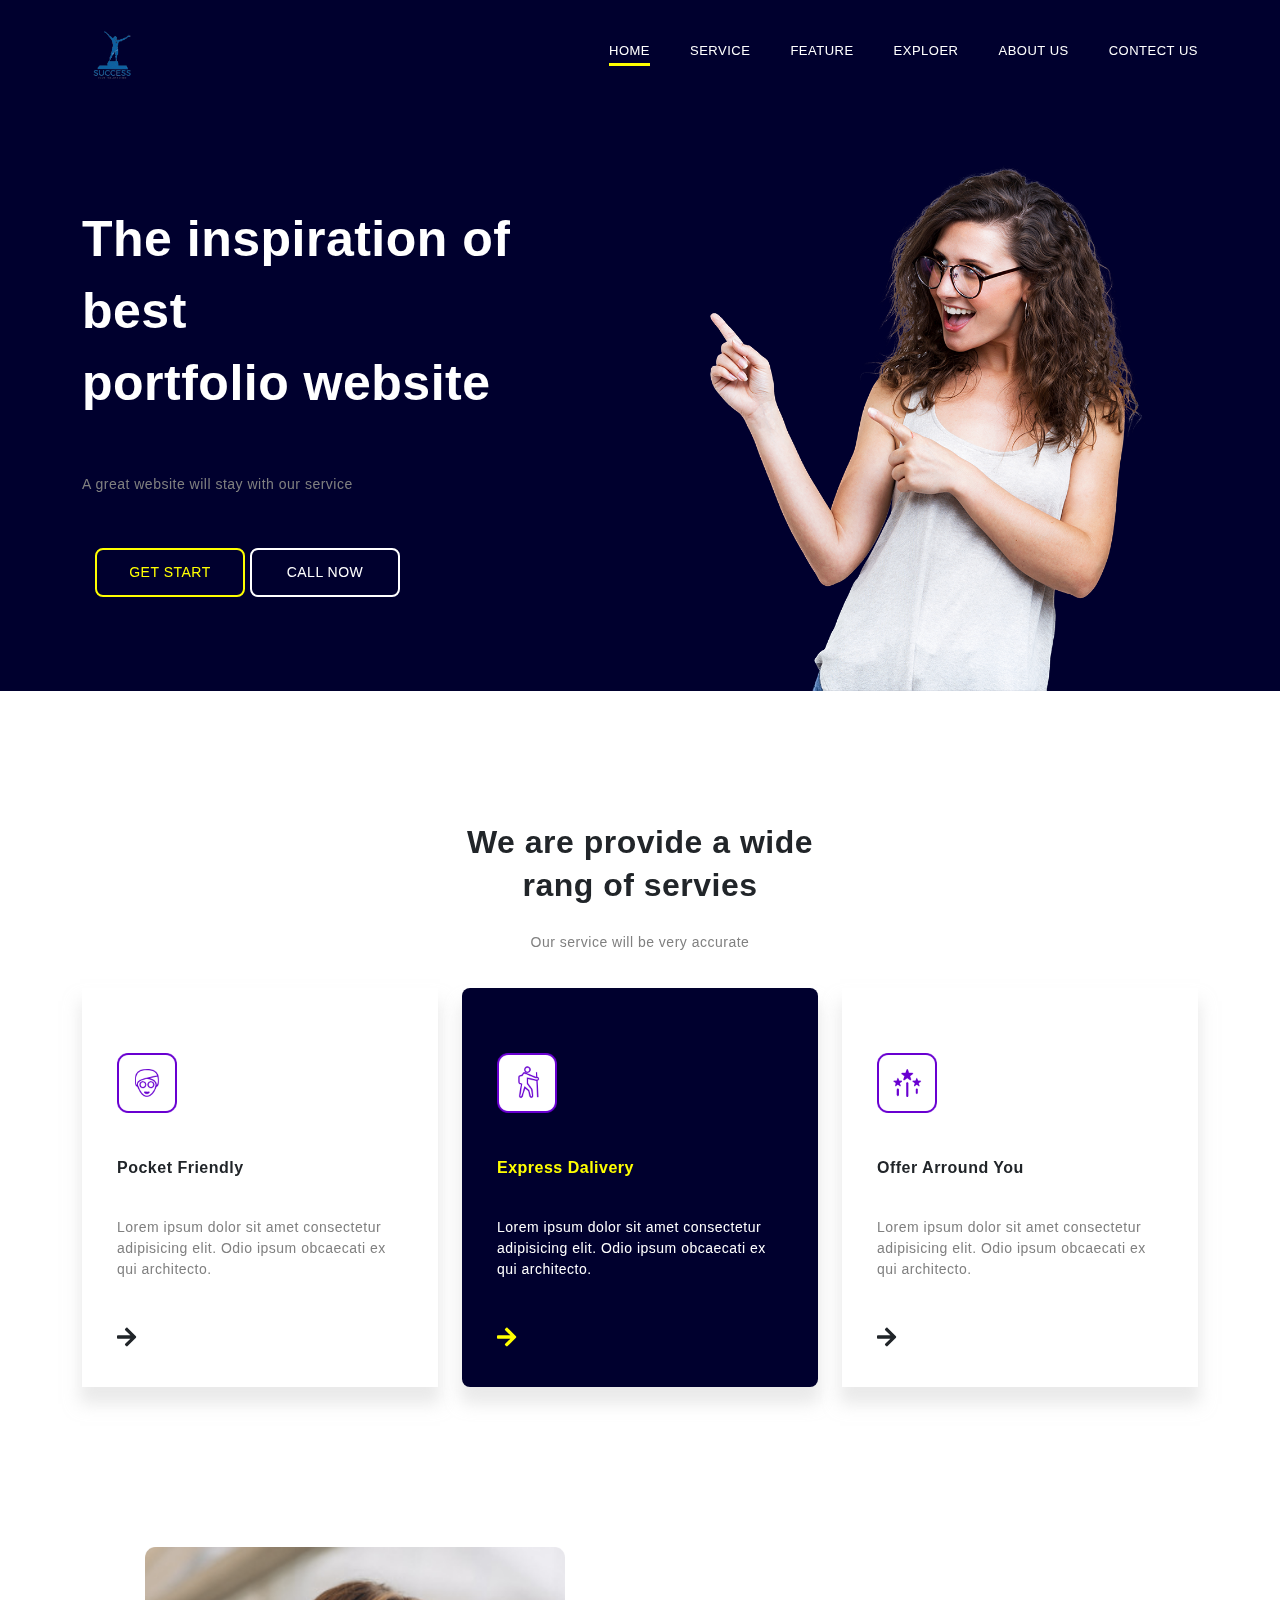
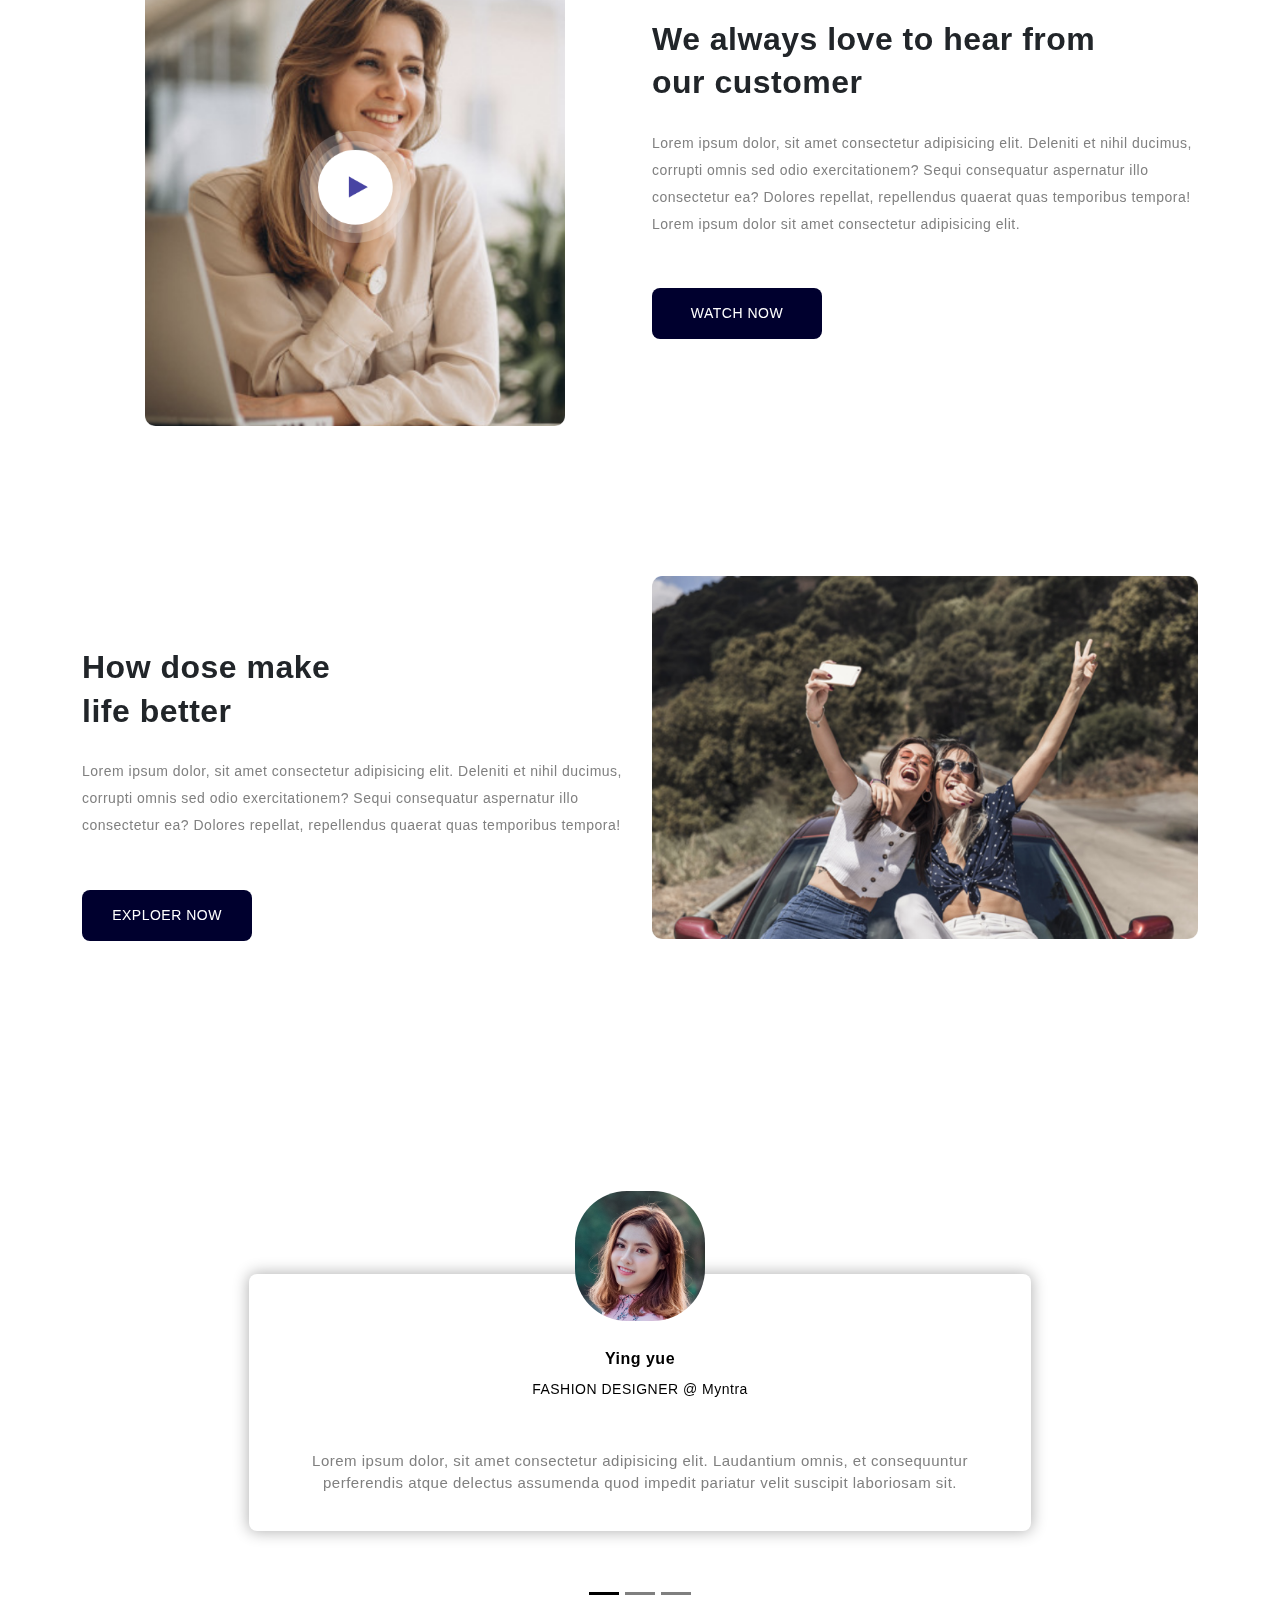
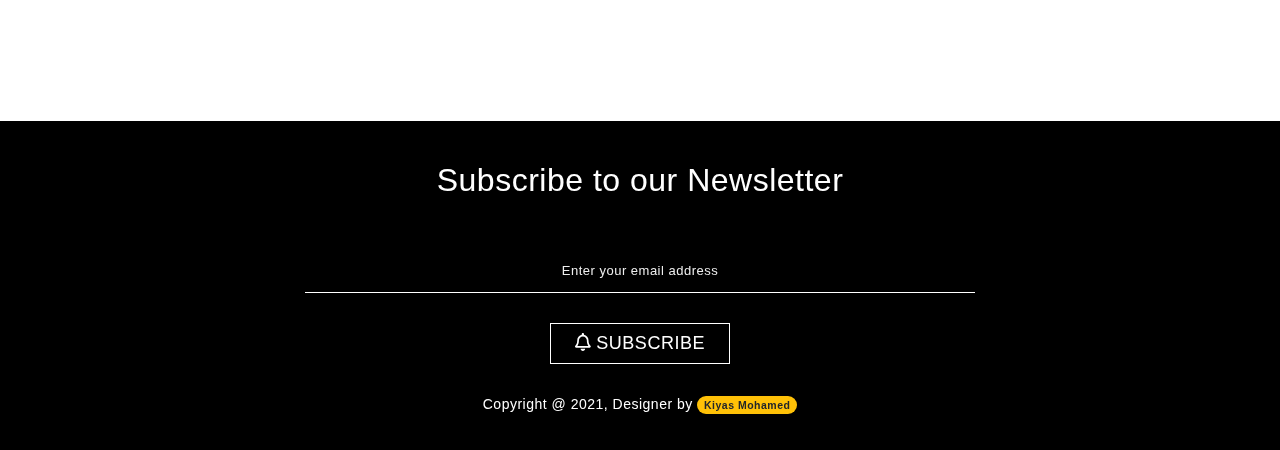
<file: index.html>
<!DOCTYPE html>
<html lang="en">

<head>
    <meta charset="UTF-8">
    <meta http-equiv="X-UA-Compatible" content="IE=edge">
    <meta name="viewport" content="width=device-width, initial-scale=1.0">
    <title>Once Success</title>
    <!-- Favicon -->
    <link rel="icon" href="assets/img/favicon.png">
    <!-- Custom Css -->
    <link rel="stylesheet" href="assets/css/style.css">
    <!-- Bootstrap Css -->
    <link rel="stylesheet" href="assets/plugins/bootstrap-5.0.1-dist/css/bootstrap.min.css">
    <!-- Local Poppins Font -->
    <link rel="stylesheet" href="assets/fonts/poppins/Poppins-Medium.ttf">
</head>

<body>
    <!-- Section 1 -->
    <section class="header">
        <div class="container">
            <!-- Navbar Start -->
            <nav class="navbar navbar-expand-lg">
                <a class="navbar-brand" href="index.html"><img src="assets/img/favicon.png" alt="Logo"></a>
                <button class="navbar-toggler" type="button" data-bs-toggle="collapse" data-bs-target="#navbarNav"
                    aria-controls="navbarNav" aria-expanded="false">
                    <i class="fas fa-bars"></i>
                </button>
                <div class="collapse navbar-collapse" id="navbarNav">
                    <ul class="navbar-nav ms-auto text-center">
                        <li class="nav-item">
                            <a class="nav-link home-active" href="index.html">HOME</a>
                        </li>
                        <li class="nav-item">
                            <a class="nav-link" href="#SERVICE">SERVICE</a>
                        </li>
                        <li class="nav-item">
                            <a class="nav-link" href="#FEATURE">FEATURE</a>
                        </li>
                        <li class="nav-item">
                            <a class="nav-link" href="#EXPLOER">EXPLOER</a>
                        </li>
                        <li class="nav-item">
                            <a class="nav-link" href="#ABOUT US">ABOUT US</a>
                        </li>
                        <li class="nav-item">
                            <a class="nav-link" href="contect.html" target="_blank">CONTECT US</a>
                        </li>
                    </ul>
                </div>
            </nav>
            <!-- Navbar End -->

            <!-- Row 1 -->
            <div class="row banner">
                <div class="col-lg-6">
                    <h1>The inspiration of best <br> portfolio website</h1>
                    <p>A great website will stay with our service</p>
                    <div class="btn">
                        <a class="express-btn" href="#">GET START</a>
                        <a href="#">CALL NOW</a>
                    </div>
                </div>
                <div class="col-lg-6 text-center">
                    <img class="img-fluid" src="assets/img/home-pic.png" alt="Banner">
                </div>
            </div>
        </div>
    </section>

    <!-- Section 2 -->
    <section class="service" id="SERVICE">
        <div class="container">
            <h2 class="title text-center">We are provide a wide <br> rang of servies</h2>
            <p class="subtitle text-center">Our service will be very accurate</p>
            <div class="row">
                <!-- Card 1 -->
                <div class="col-lg-4">
                    <div class="service-box">
                        <img src="assets/img/Icon-3.png" alt="Icon 3">
                        <h6>Pocket Friendly</h6>
                        <p>Lorem ipsum dolor sit amet consectetur adipisicing elit. Odio ipsum obcaecati ex qui
                            architecto.</p>
                        <i class="fa fa-arrow-right"></i>
                    </div>
                </div>
                <!-- Card 2 -->
                <div class="col-lg-4">
                    <div class="service-box active-service">
                        <img src="assets/img/Icon-1.png" alt="Icon 1">
                        <h6>Express Dalivery</h6>
                        <p>Lorem ipsum dolor sit amet consectetur adipisicing elit. Odio ipsum obcaecati ex qui
                            architecto.</p>
                        <i class="fa fa-arrow-right"></i>
                    </div>
                </div>
                <!-- Card 3 -->
                <div class="col-lg-4">
                    <div class="service-box">
                        <img src="assets/img/Icon-2.png" alt="Icon 2">
                        <h6>Offer Arround You</h6>
                        <p>Lorem ipsum dolor sit amet consectetur adipisicing elit. Odio ipsum obcaecati ex qui
                            architecto.</p>
                        <i class="fa fa-arrow-right"></i>
                    </div>
                </div>
            </div>
        </div>
    </section>

    <!-- Section 3 -->
    <section class="feature" id="FEATURE">
        <div class="container">
            <div class="row">
                <div class="col-lg-6 text-center left">
                    <img src="assets/img/feature.png" alt="Feature Banner">
                </div>
                <div class="col-lg-6 right">
                    <h2>We always love to hear from <br> our customer</h2>
                    <p>Lorem ipsum dolor, sit amet consectetur adipisicing elit. Deleniti et nihil ducimus, corrupti
                        omnis sed odio exercitationem? Sequi consequatur aspernatur illo consectetur ea? Dolores
                        repellat, repellendus quaerat quas temporibus tempora! Lorem ipsum dolor sit amet consectetur
                        adipisicing elit.
                    </p>
                    <a href="#">WATCH NOW</a>
                </div>
            </div>
        </div>
    </section>

    <section class="exploer" id="EXPLOER">
        <div class="container">
            <div class="row">
                <div class="col-lg-6">
                    <h2>How dose make <br> life better</h2>
                    <p>Lorem ipsum dolor, sit amet consectetur adipisicing elit. Deleniti et nihil ducimus, corrupti
                        omnis sed odio exercitationem? Sequi consequatur aspernatur illo consectetur ea? Dolores
                        repellat, repellendus quaerat quas temporibus tempora!
                    </p>
                    <a href="#">EXPLOER NOW</a>
                </div>
                <div class="col-lg-6 text-center">
                    <img class="img-fluid" src="assets/img/explore.png" alt="Exploer Banner">
                </div>
            </div>
        </div>
    </section>

    <!-- Section 4 -->
    <section class="about" id="ABOUT US">
        <div class="container">
            <div id="carouselExampleCaptions" class="carousel slide" data-bs-ride="carousel">
                <div class="carousel-indicators">
                    <button type="button" data-bs-target="#carouselExampleCaptions" data-bs-slide-to="0" class="active"
                        aria-current="true" aria-label="Slide 1"></button>
                    <button type="button" data-bs-target="#carouselExampleCaptions" data-bs-slide-to="1"
                        aria-label="Slide 2"></button>
                    <button type="button" data-bs-target="#carouselExampleCaptions" data-bs-slide-to="2"
                        aria-label="Slide 3"></button>
                </div>
                <div class="carousel-inner">
                    <!-- Carousel 1 -->
                    <div class="carousel-item active">
                        <img src="assets/img/testimonial-3.jpg" alt="Person 1">
                        <div class="carousel-caption d-none d-md-block">
                            <h6>Ying yue</h6>
                            <small>FASHION DESIGNER @ Myntra</small>
                            <p>Lorem ipsum dolor, sit amet consectetur adipisicing elit. Laudantium omnis, et
                                consequuntur perferendis
                                atque delectus assumenda quod impedit pariatur velit suscipit laboriosam sit.</p>
                        </div>
                    </div>
                    <!-- Carousel 2 -->
                    <div class="carousel-item">
                        <img src="assets/img/testimonial-1.png" alt="Person 2">
                        <div class="carousel-caption d-none d-md-block">
                            <h6>Jennifer Lopez</h6>
                            <small>CEO & FOUNDER @ Microsoft</small>
                            <p>Lorem ipsum dolor, sit amet consectetur adipisicing elit. Laudantium omnis, et
                                consequuntur perferendis
                                atque delectus assumenda quod impedit pariatur velit suscipit laboriosam sit.</p>
                        </div>
                    </div>
                    <!-- Carousel 3 -->
                    <div class="carousel-item">
                        <img src="assets/img/testimonial-2.jpg" alt="Person 3">
                        <div class="carousel-caption d-none d-md-block">
                            <h6>George Symonds</h6>
                            <small>SENIOR MANAGER @ Google</small>
                            <p>Lorem ipsum dolor, sit amet consectetur adipisicing elit. Laudantium omnis, et
                                consequuntur perferendis
                                atque delectus assumenda quod impedit pariatur velit suscipit laboriosam sit.</p>
                        </div>
                    </div>
                </div>
            </div>
        </div>
    </section>

    <!-- Section 5 -->
    <section class="footer text-center">
        <div class="container">
            <h2>Subscribe to our Newsletter</h2>
            <form>
                <input type="email" placeholder="Enter your email address" name="email">
                <button class="submit"><i class="far fa-bell"></i> SUBSCRIBE</button>
                <small>Copyright @ 2021, Designer by
                    <span class="badge bg-warning text-dark rounded-pill">
                        <b>Kiyas Mohamed</b>
                    </span>
                </small>
            </form>
        </div>
    </section>



    <!-- Custom Js -->
    <script src="#"></script>
    <!-- Bootstrap Js -->
    <script src="assets/plugins/bootstrap-5.0.1-dist/js/bootstrap.min.js"></script>
    <!-- FontAwesome Js -->
    <script src="assets/plugins/fontawesome-free-5.15.3-web/js/all.min.js"></script>
</body>

</html>
</file>
<file: assets/css/style.css>
* {
    margin: 0;
    padding: 0;
    letter-spacing: 0.5px;
    box-sizing: border-box;
    font-family: 'Poppins', sans-serif;
}

/* ----------Navbar---------- */
.header {
    background-color: #00002e;
}

.navbar {
    padding-top: 20px !important;
}

.nav-item {
    margin-left: 40px;
    margin-bottom: 10px;
}

.nav-link {
    color: #fff !important;
    font-size: 13px !important;
    padding: 0 0 5px 0 !important;
    display: unset !important;
    transition: 0.5s ease;
}

.navbar-brand img {
    width: 60px;
}

.fa-bars {
    color: #fff !important;
    font-size: 30px !important;
}

.navbar-toggler {
    border: 0 !important;
    outline: none !important;
    padding: initial !important;
}

.home-active {
    border-bottom: 3px solid #ff0;
}

.nav-link:hover {
    border-bottom: 2.5px solid #ff0;
}

.banner {
    margin-top: 5% !important;
    color: #fff !important;
}

.banner h1 {
    margin: 50px 0 55px;
    font-size: 50px;
    font-weight: bold;
    line-height: 4.5rem;
}

.banner img {
    max-width: 450px;
    cursor: pointer;
    transition: 1s ease;
}

.banner img:hover {
    transform: translateY(-20px);
}

.banner p {
    font-size: 14px;
    color: #808080;
    font-weight: 400;
}

.banner a {
    width: 150px;
    padding: 12px;
    display: inline-block;
    background: transparent;
    color: #fff !important;
    text-decoration: none;
    border: 2px solid #fff;
    border-radius: 8px;
    text-align: center;
    font-size: 14px;
    margin-top: 30px;
    margin-bottom: 30px;
}

.banner .express-btn {
    color: #ff0 !important;
    border: 2px solid #ff0;
    transition: 1s ease;
}

.banner .express-btn:hover {
    transform: translateY(-7px);
}

/* ----------Service---------- */
.service {
    margin: 130px 0;
}

.title {
    line-height: 2.7rem;
    font-weight: bold;
    margin-bottom: 25px;
}

.subtitle {
    color: #808080;
    font-size: 14px;
    margin-bottom: 35px;
}

.service-box {
    padding: 0 35px;
    cursor: pointer;
    margin-bottom: 10px;
    box-shadow: 0 15px 15px 2px rgba(213, 213, 213, 0.5);
    transition: 0.5s ease;
}

.service-box img {
    width: 60px;
    margin-top: 65px;
    margin-bottom: 45px;
}

.service-box h6 {
    margin-bottom: 40px;
    font-weight: bold;
}

.service-box p {
    font-size: 14px;
    color: #808080;
    transition: 0.5s ease;
}

.service-box:hover {
    color: #ff0 !important;
}

.service-box:hover p {
    color: #fff !important;
}

.service-box:hover,
.active-service {
    background: #00002e;
    border-radius: 8px;
    color: #ff0 !important;
}

.active-service p {
    color: #fff !important;
}

.fa-arrow-right {
    font-size: 22px;
    cursor: pointer;
    margin-top: 30px;
    margin-bottom: 35px;
}

/* ----------Feature, Exploer---------- */
.feature,
.exploer {
    margin: 150px 0;
}

.feature img {
    max-width: 77%;
    cursor: pointer;
}

.feature h2 {
    margin-top: 13%;
    line-height: 2.7rem;
    font-weight: bold;
}

.feature p,
.exploer p {
    margin-top: 25px;
    margin-bottom: 50px;
    color: #808080;
    font-size: 14px;
    line-height: 1.7rem;
}

.feature a,
.exploer a {
    width: 170px;
    padding: 15px 10px;
    display: block;
    background-color: #00002e;
    text-decoration: none;
    color: #fff !important;
    border-radius: 8px;
    text-align: center;
    font-size: 14px;
    transition: 0.5s ease;
}

.feature a:hover,
.exploer a:hover {
    color: #ff0 !important;
}

.exploer h2 {
    margin-top: 13%;
    line-height: 2.7rem;
    font-weight: bold;
}

.exploer a {
    margin-bottom: 100px;
}

/* ----------About----------- */
.about {
    margin: 100px 0;
}

.carousel-item img {
    width: 130px;
    border-radius: 40%;
}

.carousel-item {
    text-align: center;
    height: 430px;
}

.carousel-caption {
    z-index: -1 !important;
    box-shadow: 0 0 15px 1px rgba(000, 000, 000, 0.3);
    border-radius: 8px;
    margin-bottom: 70px;
}

.carousel-caption h6 {
    margin-top: 55px;
    font-weight: bold;
    color: #000 !important;
}

.carousel-caption small {
    margin-top: 10px;
    margin-bottom: 50px;
    display: block;
    color: #000 !important;
}

.carousel-caption p {
    text-align: center;
    font-size: 15px;
    color: #808080 !important;
    padding: 0 50px;
}

.carousel-indicators button {
    background-color: #000 !important;
}

/* ----------Footer----------- */
.footer {
    padding-bottom: 15px;
    background-color: #000;
}

.footer h2 {
    color: #fff;
    margin: 49px 0;
    padding-top: 40px;
}

.footer input {
    width: 60%;
    background: transparent;
    border: 0;
    outline: none;
    border-bottom: 1px solid #fff;
    padding: 10px;
    color: #fff;
    text-align: center;
    margin-bottom: 30px;
}

::placeholder {
    color: #eee;
    font-size: 13px;
}

.footer button {
    width: 180px;
    padding: 6px;
    margin: auto;
    display: block;
    color: #fff;
    background: transparent;
    font-size: 18px;
    border: 1px solid #fff;
    transition: 0.5s ease;
}

.footer button:hover {
    color: #ff0;
}

.footer small {
    font-size: 14px;
    color: #fff;
    display: block;
    padding-top: 30px;
    padding-bottom: 20px;
}

@media(max-width: 768px) {

    .banner h1 {
        margin: 30px 0 30px;
        line-height: 3.5rem;
        text-align: center;
        font-size: 40px;
        font-weight: bold;
    }

    .banner p {
        margin-bottom: 0;
        text-align: center;
    }

    .banner .btn {
        margin-left: 180px;
    }

    .service .service-box {
        columns: 3;
        margin: 10px;
        padding: 40px 0 20px 25px;
    }

    .service-box p {
        line-height: 1.4rem;
    }

    .fa-arrow-right {
        margin: 5px 0 0 80px;
        font-size: 20px;
        cursor: pointer;
    }

    .feature img {
        max-width: 50%;
        /* display: block; */
    }

    /* .feature h2 {
        margin-top: 13%;
        line-height: 2.7rem;
    } */

    /* .feature, left, right {
        columns: 2;
    } */
}
</file>
